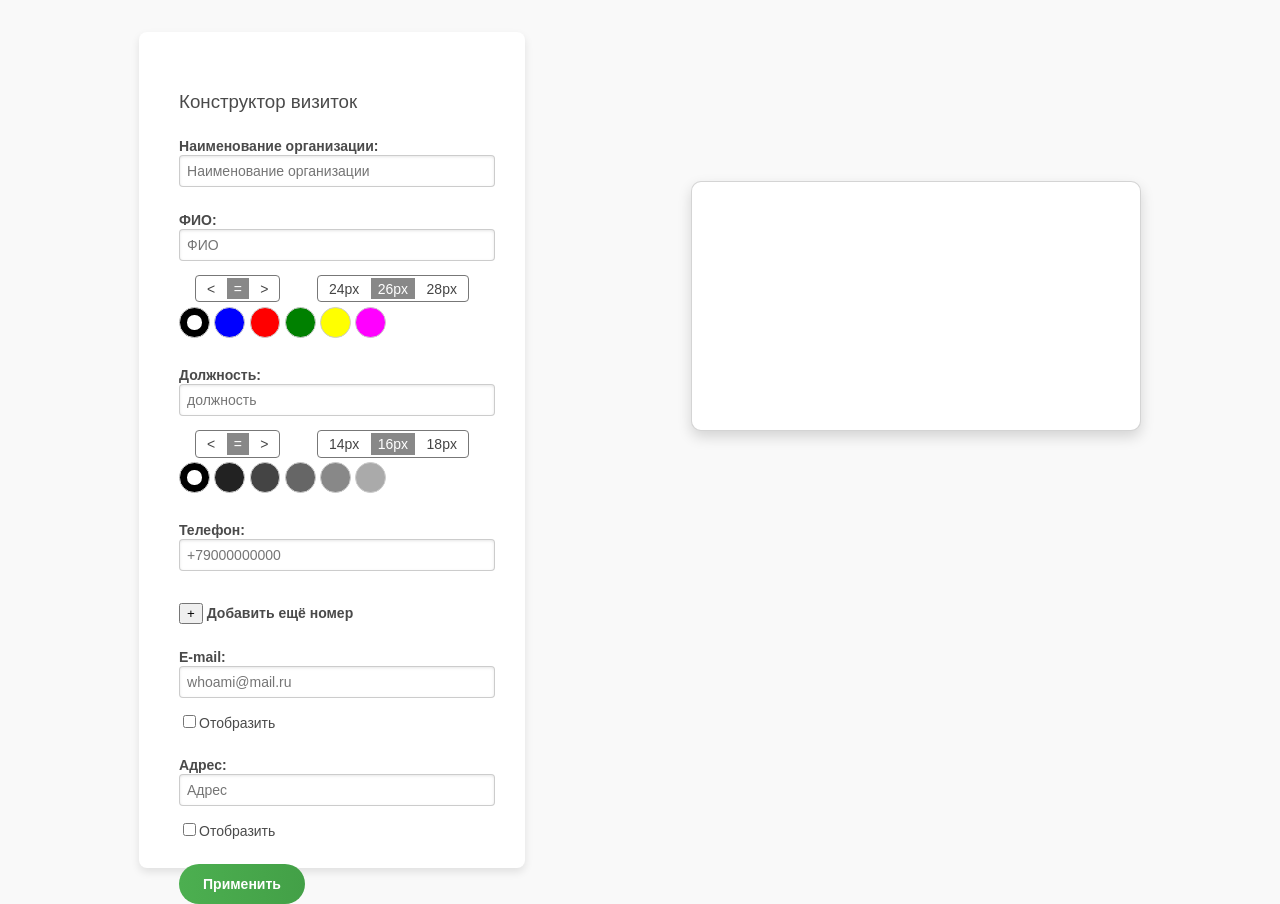
<file: business-card-builder/index.html>
<!DOCTYPE html>
<html lang="ru">

<head>
    <meta charset="UTF-8">
    <meta name="viewport" content="width=device-width, initial-scale=1.0">
    <title>Конструктор визиток</title>
    <link rel="stylesheet" href="styles.css">


</head>

<body>
    <div class='business-card-builder'>
        <div class='editor-inputs'>

            <h3>Конструктор визиток</h3>

            <div class="input-group">
                <label for="organization" class="input-label">Наименование организации:</label>
                <br>
                <input type="text" placeholder="Наименование организации" id="organization" class="text-input">
            </div>

            <div class="input-group">
                <label for="name" class="input-label">ФИО:</label>
                <br>
                <input type="text" placeholder="ФИО" id="name" class="text-input">

                <div class="selector">
                    <div class="selector-item">
                        <input type="radio" id="name-align1" name="name-align" value="left">
                        <label for="name-align1" class="selector-label"><</label>
                    </div>
                    <div class="selector-item">
                        <input type="radio" class="selector-item" id="name-align2" name="name-align" checked value="center">
                        <label for="name-align2" class="selector-label">=</label>
                    </div>
                    <div class="selector-item">
                        <input type="radio" class="selector-item" id="name-align3" name="name-align" value="right">
                        <label for="name-align3" class="selector-label">></label>
                    </div>
                </div>

                <div class="selector">
                    <div class="selector-item">
                        <input type="radio" id="name-font1" name="name-font" value="24px">
                        <label for="name-font1" class="selector-label">24px</label>
                    </div>
                    <div class="selector-item">
                        <input type="radio" class="selector-item" id="name-font2" name="name-font" checked value="26px">
                        <label for="name-font2" class="selector-label">26px</label>
                    </div>
                    <div class="selector-item">
                        <input type="radio" class="selector-item" id="name-font3" name="name-font" value="28px">
                        <label for="name-font3" class="selector-label">28px</label>
                    </div>
                </div>
                <br>

                <div class="color-selector">
                    <div style="display: inline-block;">
                        <input type="radio" class="color-selector-item" id="name-color1" name="name-color" checked value="black">
                        <label for="name-color1" class="color-selector-label" style="background-color: black"></label>
                    </div>
                    <div style="display: inline-block;">
                        <input type="radio" class="color-selector-item" id="name-color2" name="name-color" value="blue">
                        <label for="name-color2" class="color-selector-label" style="background-color: blue"></label>
                    </div>
                    <div style="display: inline-block;">
                        <input type="radio" class="color-selector-item" id="name-color3" name="name-color" value="red">
                        <label for="name-color3" class="color-selector-label" style="background-color: red"></label>
                    </div>
                    <div style="display: inline-block;">
                        <input type="radio" class="color-selector-item" id="name-color4" name="name-color" value="green">
                        <label for="name-color4" class="color-selector-label" style="background-color: green"></label>
                    </div>
                    <div style="display: inline-block;">
                        <input type="radio" class="color-selector-item" id="name-color5" name="name-color" value="yellow">
                        <label for="name-color5" class="color-selector-label" style="background-color: yellow"></label>
                    </div>
                    <div style="display: inline-block;">
                        <input type="radio" class="color-selector-item" id="name-color6" name="name-color" value="purple">
                        <label for="name-color6" class="color-selector-label" style="background-color: magenta"></label>
                    </div>
                </div>
            </div>

            <div class="input-group">
                <label for="position" class="input-label">Должность:</label>
                <br>
                <input type="text" placeholder="должность" id="position" class="text-input">

                <div class="selector">
                    <div class="selector-item">
                        <input type="radio" id="position-align1" name="position-align" value="left">
                        <label for="position-align1" class="selector-label"><</label>
                    </div>
                    <div class="selector-item">
                        <input type="radio" class="selector-item" id="position-align2" name="position-align" checked value="center">
                        <label for="position-align2" class="selector-label">=</label>
                    </div>
                    <div class="selector-item">
                        <input type="radio" class="selector-item" id="position-align3" name="position-align" value="right">
                        <label for="position-align3" class="selector-label">></label>
                    </div>
                </div>

                <div class="selector">
                    <div class="selector-item">
                        <input type="radio" id="position-font1" name="position-font" value="14px">
                        <label for="position-font1" class="selector-label">14px</label>
                    </div>
                    <div class="selector-item">
                        <input type="radio" class="selector-item" id="position-font2" name="position-font" checked value="16px">
                        <label for="position-font2" class="selector-label">16px</label>
                    </div>
                    <div class="selector-item">
                        <input type="radio" class="selector-item" id="position-font3" name="position-font" value="18px">
                        <label for="position-font3" class="selector-label">18px</label>
                    </div>
                </div>
                <br>
                <div class="color-selector">
                    <div style="display: inline-block;">
                        <input type="radio" class="color-selector-item" id="position-color1" name="position-color" checked value="#000">
                        <label for="position-color1" class="color-selector-label" style="background-color: #000"></label>
                    </div>
                    <div style="display: inline-block;">
                        <input type="radio" class="color-selector-item" id="position-color2" name="position-color" value="#222">
                        <label for="position-color2" class="color-selector-label" style="background-color: #222"></label>
                    </div>
                    <div style="display: inline-block;">
                        <input type="radio" class="color-selector-item" id="position-color3" name="position-color" value="#444">
                        <label for="position-color3" class="color-selector-label" style="background-color: #444"></label>
                    </div>
                    <div style="display: inline-block;">
                        <input type="radio" class="color-selector-item" id="position-color4" name="position-color" value="#666">
                        <label for="position-color4" class="color-selector-label" style="background-color: #666"></label>
                    </div>
                    <div style="display: inline-block;">
                        <input type="radio" class="color-selector-item" id="position-color5" name="position-color" value="#888">
                        <label for="position-color5" class="color-selector-label" style="background-color: #888"></label>
                    </div>
                    <div style="display: inline-block;">
                        <input type="radio" class="color-selector-item" id="position-color6" name="position-color" value="#aaa">
                        <label for="position-color6" class="color-selector-label" style="background-color: #aaa"></label>
                    </div>
                </div>
            </div>
            <div class="input-group">
                <label for="phone" class="input-label">Телефон: </label>
                <br>
                <input type="text" placeholder="+79000000000" id="phone" style="display: block; " class="text-input ">
                <input type="text " placeholder="+79000000000" id="phone2" class="text-input" style='width: 13em; margin: 0.5em 0.5em 0 0;display: None;'><input type="button" class="phone-button" value="-" id="phone-button2" style="display: None;" onclick="del_button()">
                <br style="display: block;">
                <input type="button" class="phone-button" value="+" id="phone-button" onclick="add_number()"><label for="phone-button" class="input-label" id="phone-button-label"> Добавить ещё номер</label>
            </div>

            <div class="input-group">
                <label for="email" class="input-label">E-mail: </label>
                <br>
                <input type="text" placeholder="whoami@mail.ru" id="email" class="text-input">
                <input type="checkbox" id="email-opacity"><label for="email" for="email-view" class="checkbox-label">Отобразить</label>
            </div>

            <div class="input-group">
                <label for="address" class="input-label">Адрес: </label>
                <br>
                <input type="text" placeholder="Адрес" id="address" class="text-input">
                <input type="checkbox" id="address-opacity"><label for="address" for="address-view" class="checkbox-label">Отобразить </label>
            </div>

            <input type="button" id="submit-button" class="submit-button" value="Применить" onclick="change_view()">
        </div>
        <div class='view-container'>
            <div class='view'>
                <p id="organization-view"> </p>
                <h2 id="name-view"> </h2>
                <p id="position-view"> </p>
                <div class="views-container">
                    <p id="email-view"> </p>
                    <p id="number-view"> </p>
                    <p id="number2-view" style="display: None"> </p>
                    <p id="address-view"> </p>
                </div>
            </div>
        </div>
    </div>
    <script src="script.js"></script>

</body>

</html>
</file>
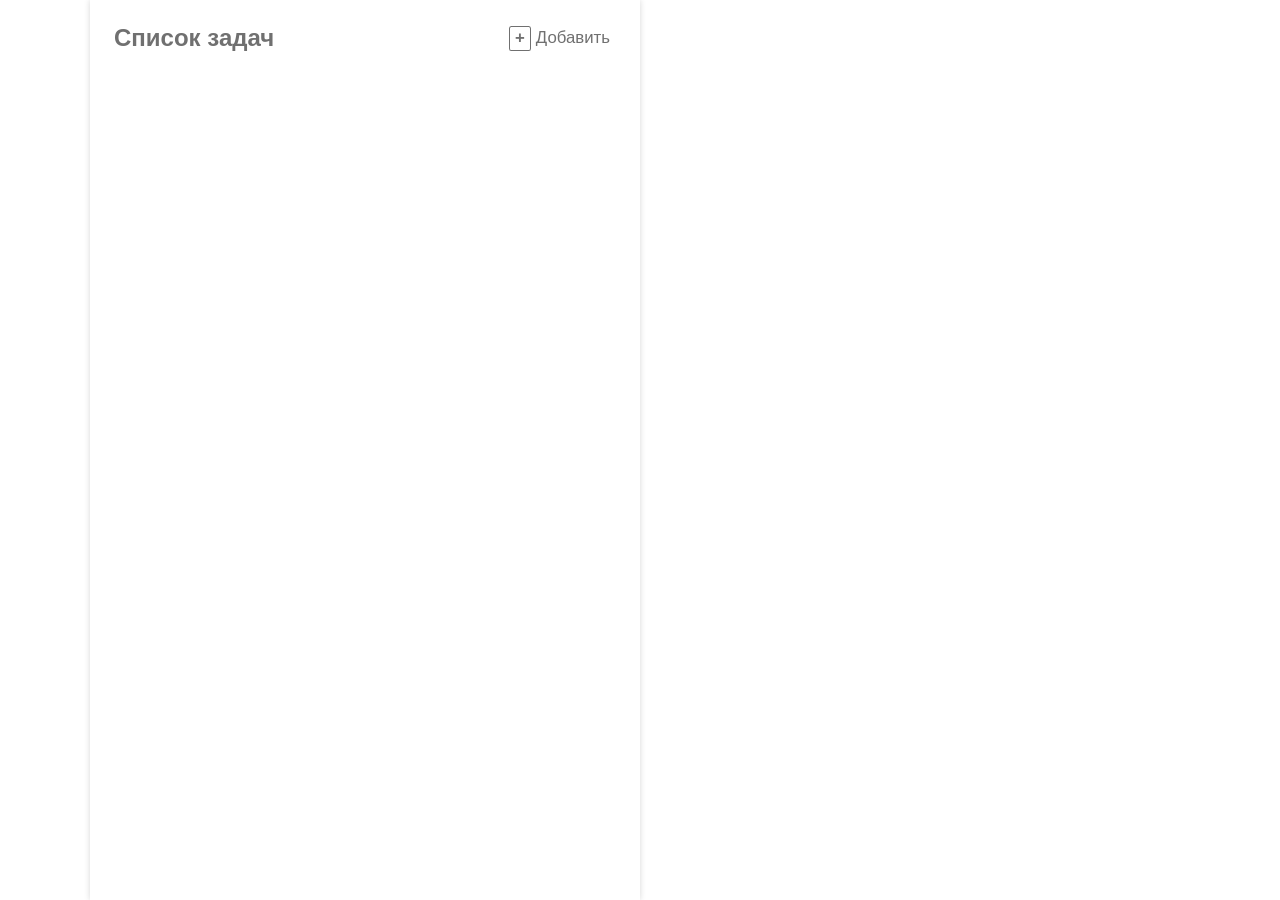
<file: hw3/index.html>
<!DOCTYPE html>
<html lang="ru">

<head>
    <meta charset="UTF-8">
    <meta name="viewport" content="width=device-width, initial-scale=1.0">
    <title>Список задач</title>
    <link rel="stylesheet" href="styles.css">
</head>

<body>
    <div class="container">
        <div class="tasks-list">
            <h2>Список задач <button id="createTaskBtn" class="add-task-btn">Добавить</button></h2>
            <ul id="taskList"></ul>
        </div>
        <div class="task-card hidden" id="taskCard">
            <h3 class="small-title">Карточка задачи</h3>
            <span class="task-label">Задача</span> <br>
            <input type="text" id="taskDescription" placeholder="Описание задачи"> <br>
            <label><input type="checkbox" id="highPriority">Высокий приоритет</label>
            <div class="buttons">
                <button id="saveTaskBtn" class="save-btn">Сохранить</button>
                <button id="cancelTaskBtn" class="cancel-btn">Отменить</button>
            </div>
        </div>
    </div>
    <script src="script.js"></script>
</body>

</html>
</file>
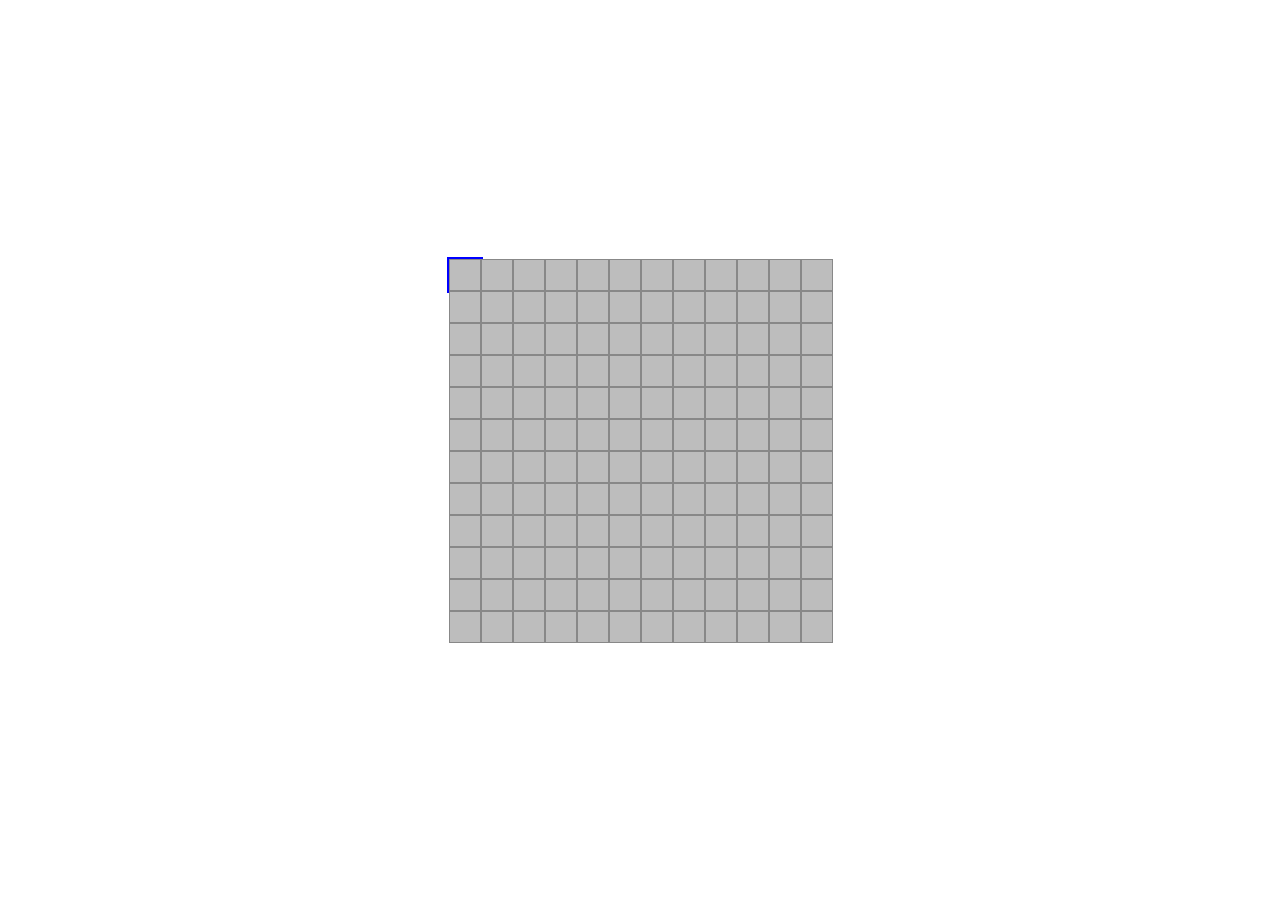
<file: hw4/index.html>
<!DOCTYPE html>
<html lang="ru">

<head>
    <meta charset="UTF-8">
    <meta name="viewport" content="width=device-width, initial-scale=1.0">
    <title>Игра Сапёр</title>
    <link rel="stylesheet" href="styles.css">
</head>

<body>
    <div id="game-board"></div>
    <script src="script.js"></script>
</body>

</html>
</file>
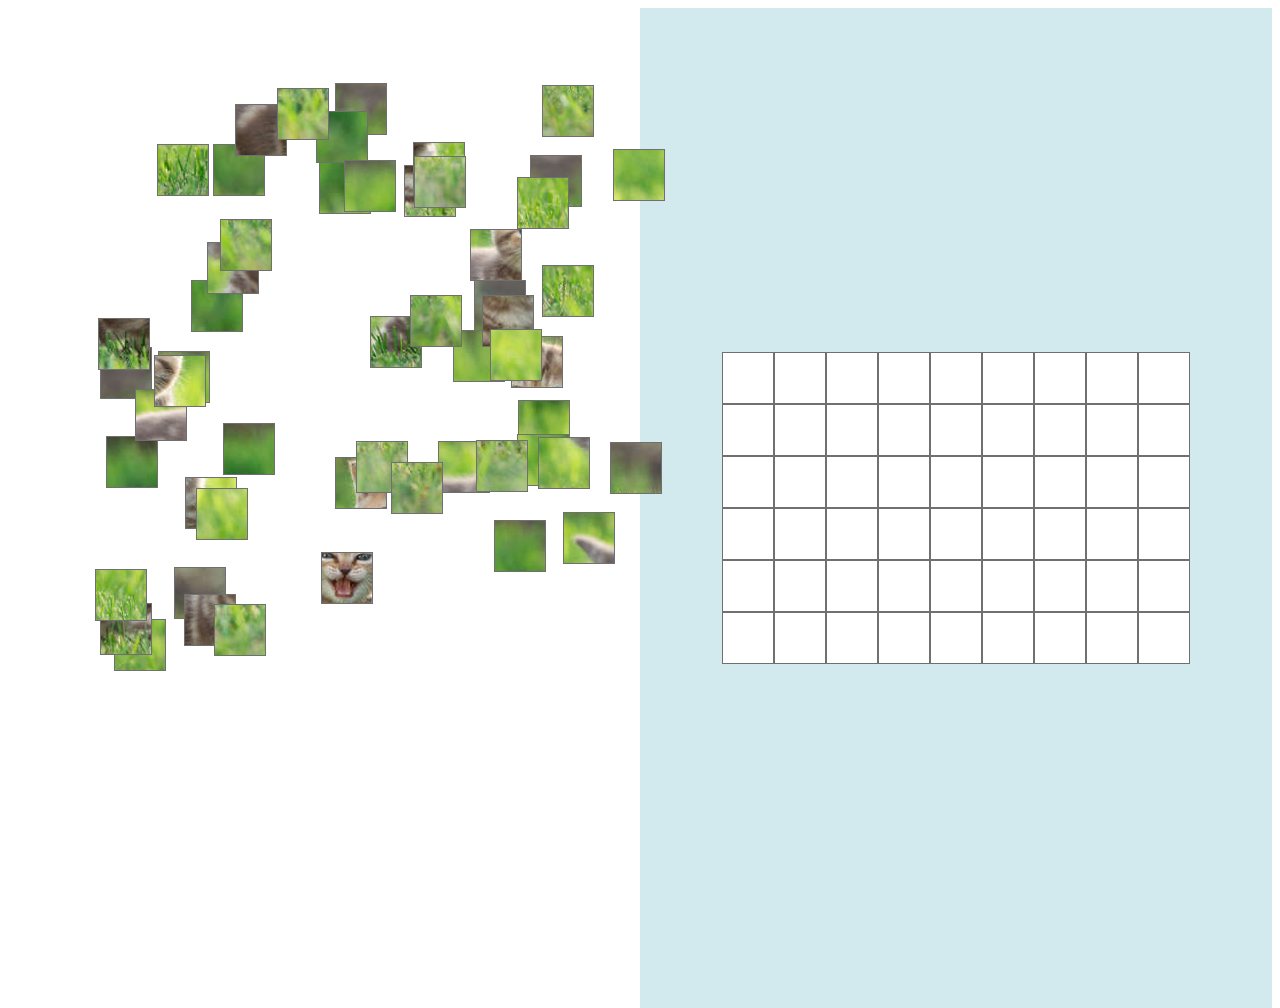
<file: puzzle/index.html>
<!DOCTYPE html>
<html lang="en">

<head>
    <meta charset="UTF-8">
    <meta name="viewport" content="width=device-width, initial-scale=1.0">
    <link rel="stylesheet" href="styles.css">
    <title>Паззл</title>
</head>

<body>

    <div class="container">
        <div class="container__mixed-pieces">
        </div>
        <div class="result">
            <div class="win">Пазл собран</div>
            <img width="450px" height="300px" alt="" src="img.jpg" class="result__img">
            <div class="result__field">
            </div>
        </div>
    </div>

    <script src="script.js">
    </script>

</body>

</html>
</file>
<file: business-card-builder/styles.css>
html,
body {
    height: 100%;
    width: 100%;
    margin: 0;
    padding: 0;
    background-color: #f9f9f9;
    font-family: 'Roboto', Arial, sans-serif;
}

body {
    margin: 0 auto;
    box-sizing: border-box;
}

.business-card-builder {
    box-sizing: border-box;
    max-width: 1200px;
    width: 100%;
    margin: 0 auto;
    height: 100%;
    display: flex;
    flex-direction: row;
    padding: 1em;
}

.view-container,
.editor-inputs {
    margin: 1em auto;
}

.editor-inputs {
    background-color: #ffffff;
    box-shadow: 0px 4px 8px rgba(0, 0, 0, 0.1);
    padding: 2.5em;
    border-radius: 8px;
}

.view-container {
    margin-top: 10%;
    text-align: center;
}

.view {
    min-width: 450px;
    min-height: 250px;
    background-color: #ffffff;
    margin: 3em auto;
    box-shadow: 0px 6px 14px rgba(0, 0, 0, 0.15);
    border: 1px solid rgba(112, 112, 112, 0.3);
    border-radius: 10px;
    padding: 1.5em;
    line-height: 1.5;
    box-sizing: border-box;
}

h3 {
    color: #4a4a4a;
    font-weight: 500;
}

.text-input {
    display: block;
    width: 100%;
    max-width: 300px;
    background: #fff;
    border: 1px solid rgba(170, 170, 170, 0.6);
    border-radius: 4px;
    padding: 0.5em;
    margin-bottom: 1em;
    box-shadow: inset 0px 1px 3px rgba(0, 0, 0, 0.1);
    font-size: 14px;
}

.input-label {
    font-size: 14px;
    font-weight: bold;
    margin-bottom: 0.5em;
}

.input-group {
    color: #4a4a4a;
    margin: 1.5em 0;
}

.submit-button {
    padding: 12px 24px;
    border: 0;
    background: linear-gradient(90deg, #4caf50, #43a047);
    border-radius: 24px;
    color: white;
    font-weight: bold;
    font-size: 14px;
    cursor: pointer;
    transition: background 0.3s;
}

.submit-button:hover {
    background: linear-gradient(90deg, #43a047, #388e3c);
}

.views-container {
    width: 60%;
    text-align: left;
    margin: 2em auto;
    line-height: 1.5;
}

#name-view {
    margin: 2em 0 0 0;
    text-align: center;
    font-size: 28px;
    font-weight: 600;
}

#organization-view {
    font-size: 14px;
    text-align: center;
    color: #333;
}

#position-view {
    color: #555;
    text-align: center;
    font-size: 16px;
    font-style: italic;
}

.selector {
    display: inline-block;
    border: solid 1px #777;
    margin: 0 1em;
    border-radius: 4px;
    padding: 2px 4px;
}

.selector-item {
    display: inline-block;
    border-radius: 12px;
    font-size: 14px;
    color: #444;
}

.selector-label {
    display: block;
    padding: 0.2em 0.5em;
    cursor: pointer;
}

.selector-item input {
    display: none;
}

.selector-item input:checked ~ .selector-label {
    background-color: #888;
    color: #fff;
}

.telephone-button {
    display: inline-block;
    width: 1.8em;
    height: 1.8em;
    margin-top: 0.2em;
    margin-right: 0.3em;
    text-align: center;
    background-color: #f5f5f5;
    border-radius: 50%;
    line-height: 1.8em;
    font-size: 0.9em;
}

#telephone-button ~ .text-input-label {
    font-size: 13px;
}

.checkbox-label {
    font-size: 14px;
    font-weight: 500;
}

.color-selector-item {
    display: none;
}

.color-selector-label {
    display: inline-block;
    width: 1.8em;
    height: 1.8em;
    border-radius: 50%;
    margin-top: 0.3em;
    border: 1px solid #ccc;
}

.color-selector-item:checked ~ .color-selector-label:before {
    content: "";
    display: block;
    position: relative;
    width: 0.9em;
    height: 0.9em;
    top: 0.45em;
    left: 0.45em;
    background-color: white;
    border-radius: 50%;
}
</file>
<file: hw3/styles.css>
html,
body {
    height: 100%;
    width: 100%;
    margin: 0;
    padding: 0;
}

body {
    margin-left: auto;
    margin-right: auto;
    box-sizing: border-box;
    font-family: 'Segoe UI', Tahoma, Geneva, Verdana, sans-serif;
}

.container {
    box-sizing: border-box;
    max-width: 1100px;
    width: 100%;
    margin: 0 auto;
    height: 100%;
    display: flex;
}

.tasks-list {
    width: 50%;
    margin-right: 20px;
    background-color: white;
    box-shadow: 0px 0px 6px #00000029;
    padding: 0;
}

h2 {
    color: #707070;
    margin: 1em;
}

#taskList {
    list-style: none;
    padding: 1.5em;
    margin: 0;
}

#taskList li {
    display: flex;
    justify-content: space-between;
    align-items: center;
    width: 100%;
    padding: 10px 0;
    box-sizing: border-box;
    border-radius: 5px;
}

#taskList li:nth-child(odd) {
    background-color: #ffffff;
}

#taskList li:nth-child(even) {
    background-color: #f0f0f0;
}

.task-actions {
    display: flex;
    gap: 5px;
}

.task-content {
    display: flex;
    align-items: center;
    gap: 5px;
    margin: 0px;
}

.task-card {
    min-width: 435px;
    min-height: 48px;
    background-color: white;
    margin: 5em auto auto 3em;
    box-shadow: 0px 6px 12px #00000029;
    border: 1px solid #707070A8;
    border-radius: 6px;
    padding: 1em;
    line-height: 1.2em;
    box-sizing: content-box;
}

.task-card h3 {
    color: #707070;
    font-weight: normal;
}

.task-card h3.small-title {
    margin-top: 0;
    font-weight: bold;
}

.tasks-list h2 {
    display: flex;
    justify-content: space-between;
    align-items: center;
}

#createTaskBtn {
    margin-left: auto;
}

.add-task-btn {
    background: none;
    border: none;
    color: #707070;
    font-size: 0.7em;
    display: flex;
    align-items: center;
    cursor: pointer;
}

.add-task-btn:hover {
    color: #505050;
}

.add-task-btn::before {
    content: "+";
    margin-right: 5px;
    font-weight: bold;
    color: #707070;
    border: 1px solid #707070;
    border-radius: 10%;
    padding: 1px 5px 2px 5px;
    display: inline-block;
}

.hidden {
    display: none;
}

.completed .task-text {
    text-decoration: line-through;
    color: gray;
}

button.disabled {
    color: #888;
    cursor: not-allowed;
    pointer-events: none;
}

button {
    background: none;
    border: none;
    color: #707070;
    font-size: 14px;
    cursor: pointer;
}

button:hover {
    color: #505050;
}

.high-priority {
    position: relative;
}

.high-priority::before {
    content: "⚡";
    color: transparent;
    position: absolute;
    text-shadow: 0 0 0 red;
    left: var(--priority-icon-left, -20px);
    margin: 5px;
}

.save-btn {
    background-color: #468af0;
    border-radius: 15px;
    color: white;
    padding: 5px 10px;
    border: none;
    cursor: pointer;
}

.cancel-btn {
    background-color: #f5f5f5;
    border-radius: 15px;
    color: #707070;
    padding: 5px 10px;
    border: none;
    cursor: pointer;
}

.buttons {
    display: flex;
    gap: 10px;
    margin-top: 1em;
}
</file>
<file: hw4/styles.css>
body {
    display: flex;
    justify-content: center;
    align-items: center;
    height: 100vh;
    margin: 0;
    font-family: Arial, sans-serif;
}

#game-board {
    display: grid;
    grid-template-columns: repeat(12, 30px);
    grid-template-rows: repeat(12, 30px);
    gap: 2px;
}

.cell {
    width: 30px;
    height: 30px;
    display: flex;
    justify-content: center;
    align-items: center;
    background-color: #bdbdbd;
    border: 1px solid #888;
    font-size: 16px;
    font-weight: bold;
    color: #333;
    cursor: pointer;
}

.cell.open {
    background-color: #e0e0e0;
}

.cell.flag {
    background-color: #f8d7da;
    color: red;
}

.cell.mine {
    background-color: #ff6b6b;
}

.cell.selected {
    outline: 2px solid blue;
}
</file>
<file: puzzle/styles.css>
html {
    height: 100%;
}

.container {
    display: grid;
    grid-template-columns: 50% 50%;
    min-height: 1000px;
    width: 100%;
}

.result {
    display: flex;
    flex-direction: column;
    align-items: center;
    justify-content: center;
    background: #D2E9EE 0% 0% no-repeat padding-box;
}

.field__row {
    display: flex;
    justify-content: center;
}

.field__block {
    display: flex;
    justify-content: center;
    align-items: center;
    width: 50px;
    height: 50px;
    background: #FFFFFF 0% 0% no-repeat padding-box;
    border: 1px solid #707070;
}

.field__mixed-block {
    min-width: 50px;
    min-height: 50px;
    background: url(img.jpg);
    border: 1px solid #707070;
}

.btn {
    position: absolute;
    top: 5px;
    background-color: #FFFFFF;
}

.restart__btn {
    left: 5px;
}

.showImg__btn {
    left: 50px;
}

.hovered {
    background-color: lightgray;
}

.result__img {
    display: none;
    z-index: 2;
}

.win {
    display: none;
    font-family: Arial, Helvetica, sans-serif;
    font-weight: 400;
    font-size: large;
    text-align: center;
    padding-bottom: 20px;
}
</file>
